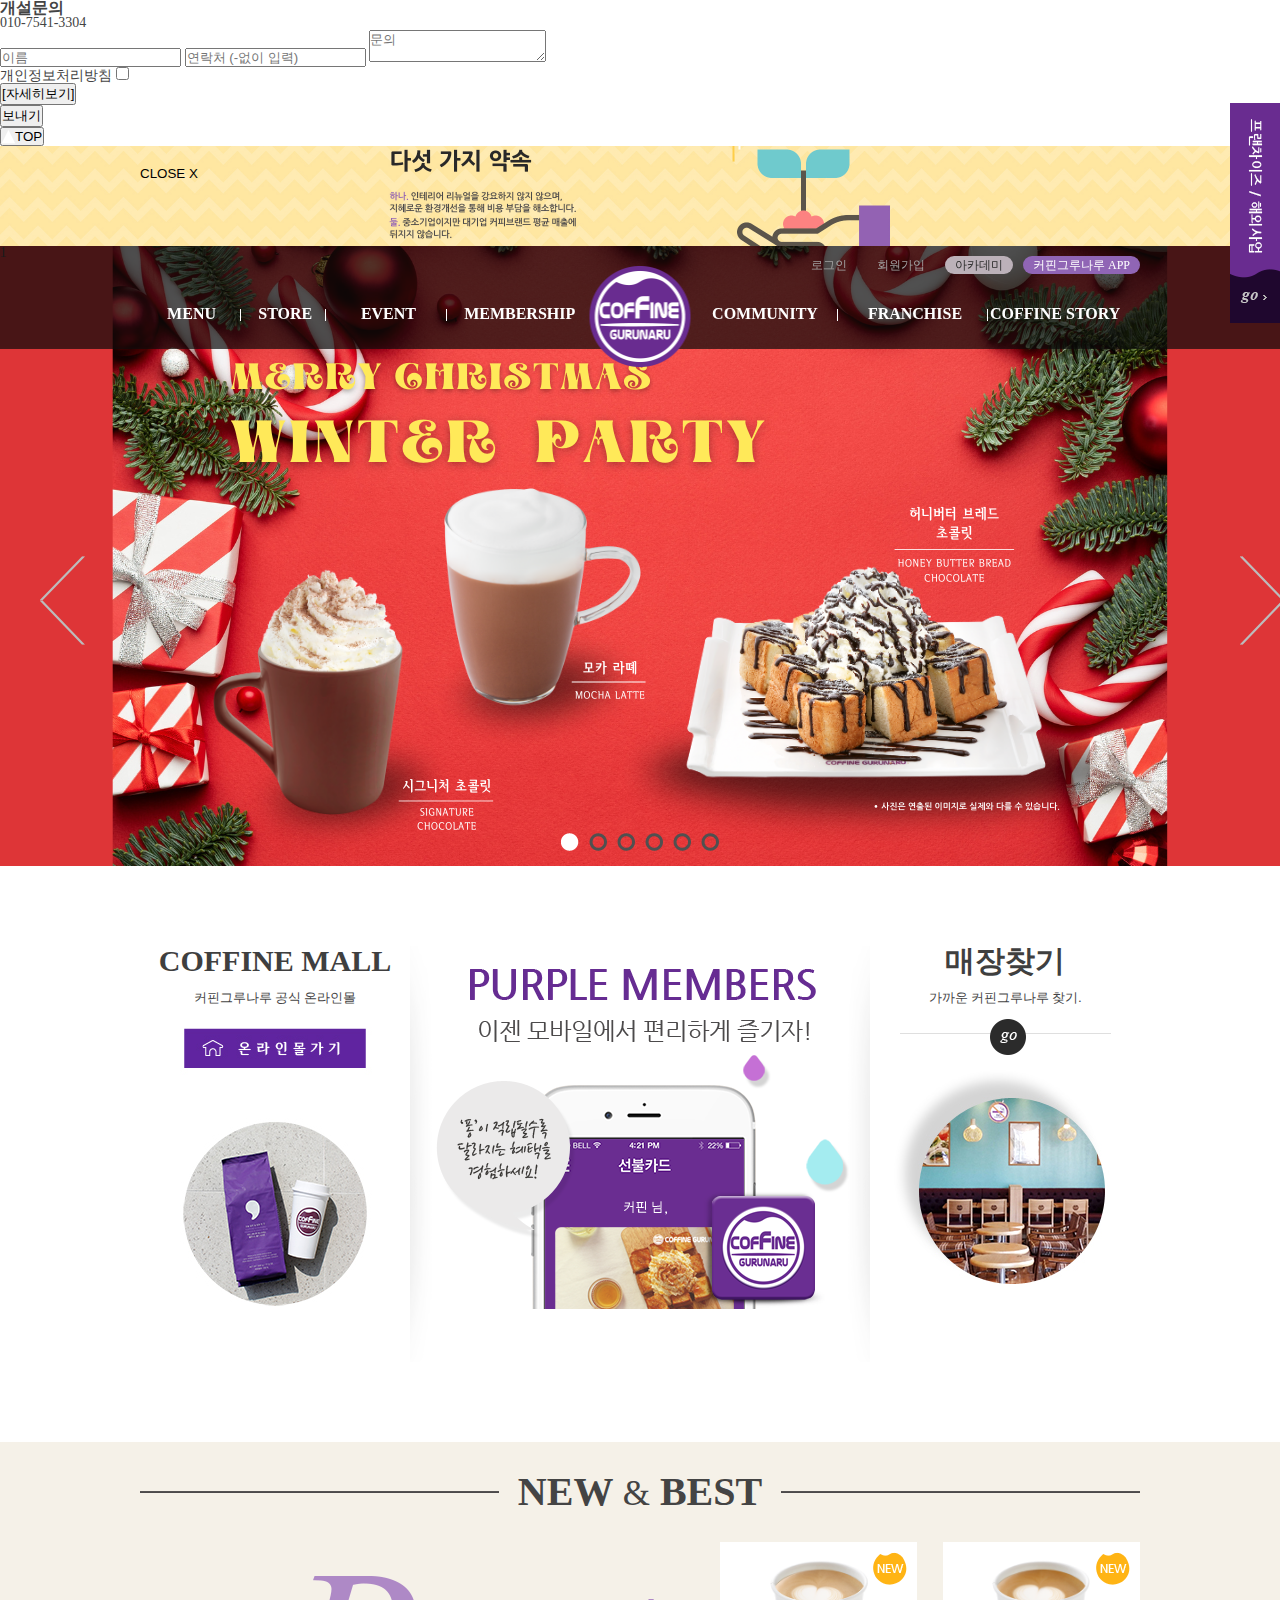
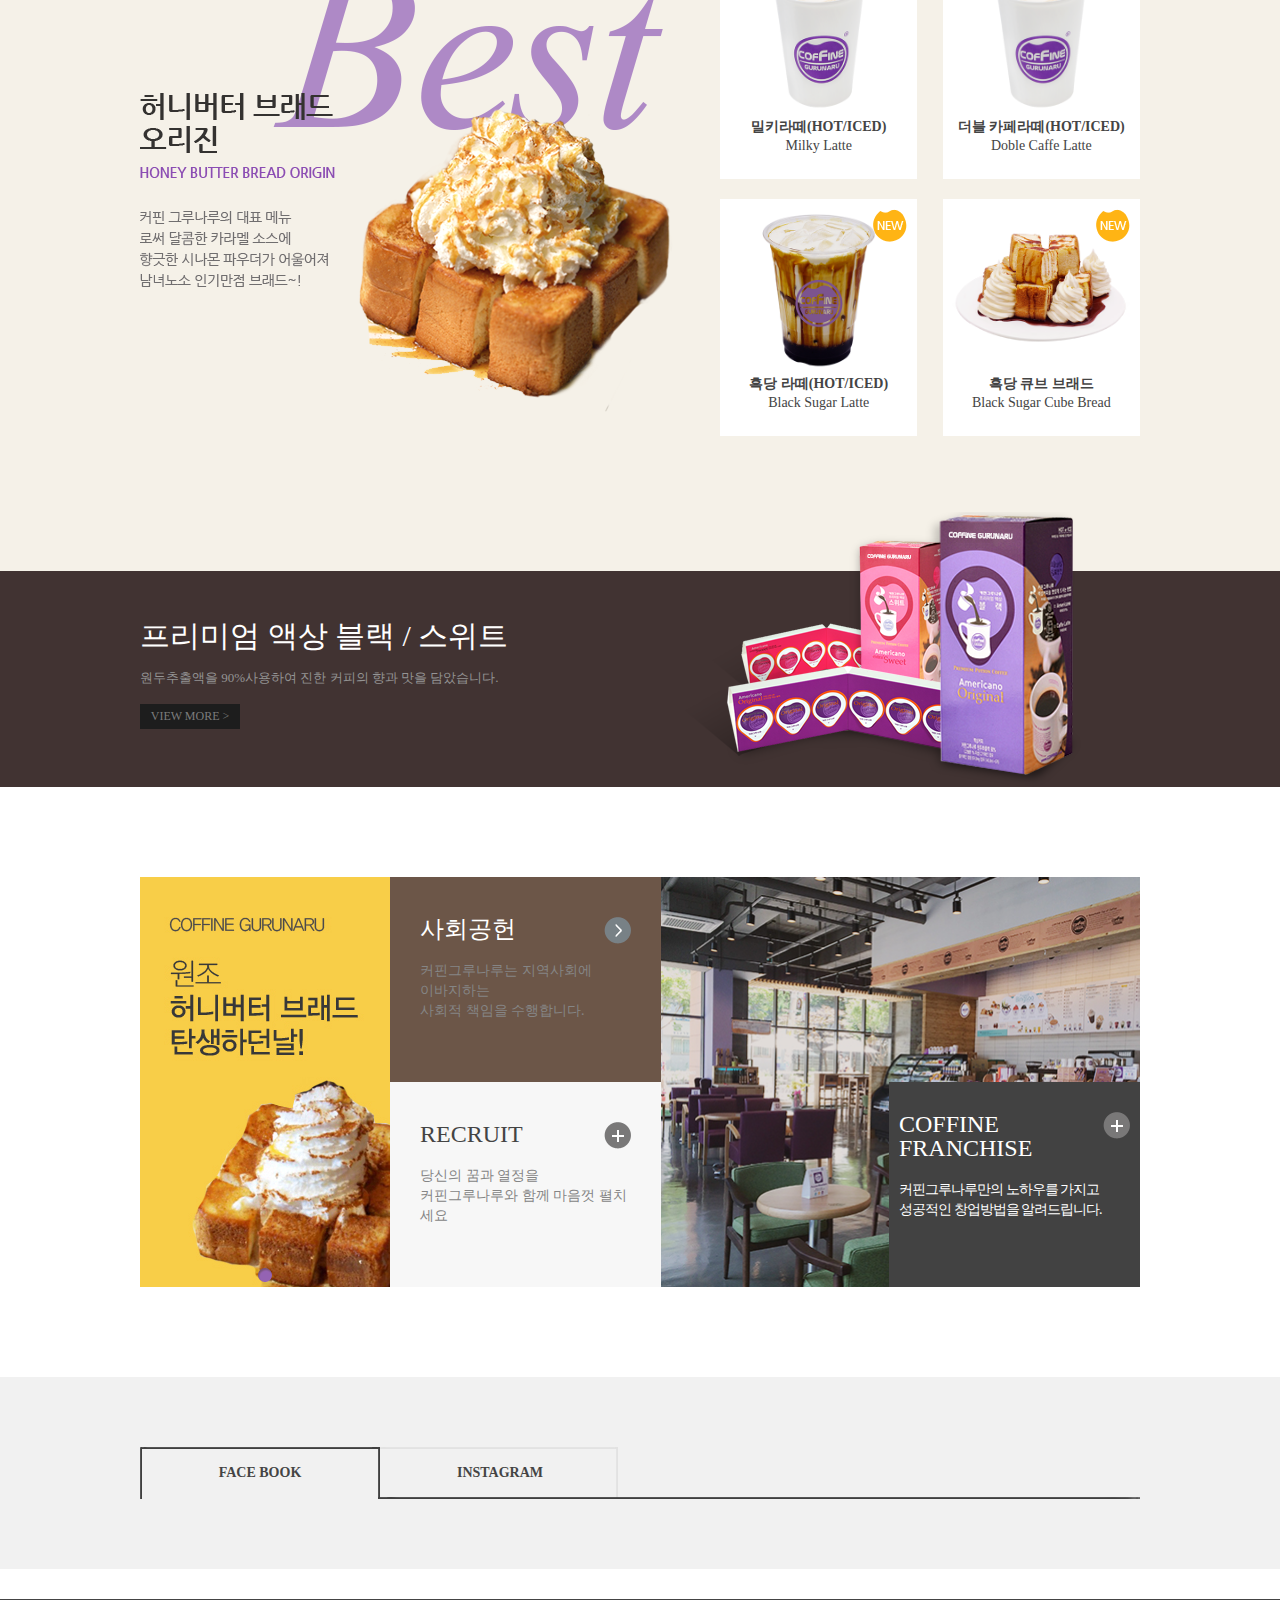
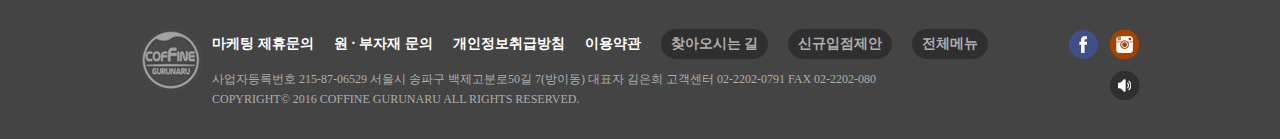
<file: index-t.html>
<!DOCTYPE html>
<html lang="ko">
<head>
    <meta charset="UTF-8">
    <meta name="viewport" content="width=device-width, initial-scale=1.0">
    <title>커핀 그루나루</title>
    <link rel="stylesheet" href="images/favicon.x-icon">

    <link rel="stylesheet" href="css/slick.css">
    <link rel="stylesheet" href="css/reset.css">
    <link rel="stylesheet" href="css/style.css">

    <script src="script/jquery-3.7.1.js"></script>
    <script src="script/jquery-ui.min.js"></script>
    <script src="script/slick.min.js"></script>
    <script src="script/myscriot.js"></script>
</head>
<body>

    <div class="quick">
        <a href="#"><img src="images/btn_franchise_go.gif" alt="go"></a>
    </div><!-- quick -->

    <div class="answer">
        <div class="answer_inner">
            <h3>개설문의</h3>
            <p>010-7541-3304</p>
            <div class="info">
                <form action="#">
                    <input type="text" placeholder="이름">
                    <input type="text" placeholder="연락처 (-없이 입력)">
                    <textarea name="" id="" placeholder="문의"></textarea>

                    <div class="check">
                        <a href="#">개인정보처리방침</a>
                        <span> <input type="checkbox"></span>
                    </div>

                    <button>[자세히보기]</button>

                    <div class="send">
                        <button>보내기</button>
                    </div>

                </form>
            </div><!-- info -->
        </div><!-- answer_inner -->
        <div class="top">
            <button><a href="#header"><img src="images/top_btn.png" alt="top_btn">TOP</a></button>
        </div><!-- top -->
    </div><!-- answer -->

    <!-- 팝업 -->
    <div class="pop">
        <a href="#">배너</a>
        <div class="pop_inner">
            <button>CLOSE X</button>
        </div>
    </div><!-- pop -->

    <header id="header">
        <h1 class="logo"><a href="#">로고</a></h1>

        <div class="header_b">
            <div class="header_inner">
                <ul class="util">
                    <li class="u1"><a href="#">로그인</a></li>
                    <li class="u2"><a href="#">회원가입</a></li>
                    <li class="u3"><a href="#">아카데미</a></li>
                    <li class="u4"><a href="#">커핀그루나루 APP</a></li>
                </ul>

                <div class="gnb">
                    <ul class="gnb_left">
                        <li class="g1">
                            <a href="#">MENU</a>
                            <ul class="sub">
                                <li><a href="#">New & Best</a></li>
                                <li><a href="#">Theme Menu</a></li>
                                <li><a href="#">Coffee</a></li>
                                <li><a href="#">Tea & Beverage</a></li>
                                <li><a href="#">Wine</a></li>
                                <li><a href="#">Dessert</a></li>
                                <li><a href="#">MD</a></li>
                            </ul><!-- sub -->
                        </li>
                        <li class="g2">
                            <a href="#">STORE</a>
                            <ul class="sub">
                                <li><a href="#">매장찾기</a></li>
                                <li><a href="#">신규매장</a></li>
                            </ul><!-- sub -->
                        </li>
                        <li class="g3">
                            <a href="#">EVENT</a>
                            <ul class="sub">
                                <li><a href="#">진행중인 이벤트</a></li>
                                <li><a href="#">종료된 이벤트</a></li>
                                <li><a href="#">당첨자 발표</a></li>
                            </ul><!-- sub -->
                        </li>
                        <li class="g4">
                            <a href="#">MEMBERSHIP</a>
                            <ul class="sub">
                                <li><a href="#">퍼플멤버스 소개트</a></li>
                                <li><a href="#">퍼플멤버스 혜택</a></li>
                                <li class="s_3"><a href="#">퍼플멤버스 충전형 <br>/기프트 카드</a></li>
                                <li><a href="#">자주 묻는 질문</a></li>
                            </ul><!-- sub -->
                        </li>
                    </ul><!-- gnb_left -->


                    <ul class="gnb_right">
                        <li class="g6">
                            <a href="#">COMMUNITY</a>
                            <ul class="sub">
                                <li><a href="#">새소식</a></li>
                                <li><a href="#">자주 묻는 질문</a></li>
                                <li><a href="#">고객의 소리</a></li>
                            </ul><!-- sub -->
                        </li>
                        <li class="g7">
                            <a href="#">FRANCHISE</a>
                            <ul class="sub">
                                <li><a href="#">가맹안내</a></li>
                                <li><a href="#">투자비용</a></li>
                                <li><a href="#">인테리어</a></li>
                                <li><a href="#">자주 묻는 질문</a></li>
                                <li><a href="#">개설문의</a></li>
                                <li><a href="#">지원 제도</a></li>
                                <li><a href="#">해외 사업</a></li>
                                <li><a href="#">점주광장</a></li>
                            </ul><!-- sub -->
                        </li>
                        <li class="g8">
                            <a href="#">COFFINE STORY</a>
                            <ul class="sub">
                                <li><a href="#">커핀그루나루 소개</a></li>
                                <li><a href="#">Coffee + Wine</a></li>
                                <li><a href="#">메뉴 스토리</a></li>
                                <li><a href="#">광고자료</a></li>
                                <li><a href="#">글로벌 브랜드</a></li>
                                <li><a href="#">사회공헌</a></li>
                                <li><a href="#">채용정보</a></li>
                                <li><a href="#">찾아오시는 길</a></li>
                            </ul><!-- sub -->
                        </li>
                    </ul><!-- gnb_right -->
                </div><!-- gnb -->
            </div><!-- header_inner -->
        </div><!-- header_b -->
    </header>

    <section id="main">

        <div class="main_visual">
            <ul class="move">
                <li class="main1"><a href="#">1</a></li>
                <li class="main2"><a href="#">2</a></li>
                <li class="main3"><a href="#">3</a></li>
                <li class="main4"><a href="#">4</a></li>
                <li class="main5"><a href="#">5</a></li>
                <li class="main6"><a href="#">6</a></li>
            </ul><!-- move -->
        </div><!-- main_visual -->

        <div class="section1">
            <div class="mall">
                <ul>
                    <li>COFFINE MALL</li>
                    <li>커핀그루나루 공식 온라인몰</li>
                    <li><a href="#"><img src="images/btn_shop_intro_go.jpg" alt="btn_shop_intro_go"></a></li>
                    <li><a href="#"><img src="images/main_intro_img3.jpg" alt="main_intro_img3"></a></li>
                </ul>
            </div><!-- mall -->

            <div class="members">
            <a href="#"><img src="images/PURPLE MEMBERS 이젠 모바일에서 편리하게 즐기자_.png" alt="PURPLE"></a>
            </div><!-- members -->

            <div class="find">
                <ul>
                    <li>매장찾기</li>
                    <li>가까운 커핀그루나루 찾기.</li>
                    <li><a href="#"><img src="images/btn_main_intro_go.gif" alt="btn_main_intro_go"></a></li>
                    <li><a href="#"><img src="images/main_intro_img2.jpg" alt="main_intro_img2"></a></li>
                </ul>
            </div><!-- find -->
        </div><!-- section1 -->

        <div class="section2">

            <div class="section2_inner">
                <h2>NEW <span>&</span> BEST </h2>

                <div class="best">
                    <a href="#"><img src="images/A5hfEBtSKR9TzJ7O_20160122.png" alt="A5hfEBtSKR9TzJ7O_20160122"></a>
                </div><!-- best -->


                <div class="new">
                    <ul class="new_list">
                        <li>
                            <a href="#">
                                <ul>
                                    <li><img src="images/main_menu_ico_new.png" alt="main_menu_ico_new"></li>
                                    <li><img src="images/3R5aAkGTQil9JyHc_20191126.png" alt="3R5aAkGTQil9JyHc_20191126"></li>
                                    <li><strong> 밀키라떼(HOT/ICED)</strong></li>
                                    <li>Milky Latte</li>
                                </ul>
                            </a>
                        </li>
                        <li>
                            <a href="#">
                                <ul>
                                    <li><img src="images/main_menu_ico_new.png" alt="main_menu_ico_new"></li>
                                    <li><img src="images/wQsamc3xWPUH1ypo_20191126.png" alt="3R5aAkGTQil9JyHc_20191126"></li>
                                    <li><strong> 더블 카페라떼(HOT/ICED)</strong></li>
                                    <li>Doble Caffe Latte</li>
                                </ul>
                            </a>
                        </li>
                        <li>
                            <a href="#">
                                <ul>
                                    <li><img src="images/main_menu_ico_new.png" alt="main_menu_ico_new"></li>
                                    <li><img src="images/XbD4nSmPvu5EhwCK_20191002.png" alt="3R5aAkGTQil9JyHc_20191126"></li>
                                    <li><strong>흑당 라떼(HOT/ICED)</strong></li>
                                    <li>Black Sugar Latte</li>
                                </ul>
                            </a>
                        </li>
                        <li>
                            <a href="#">
                                <ul>
                                    <li><img src="images/main_menu_ico_new.png" alt="main_menu_ico_new"></li>
                                    <li><img src="images/w796Z1dCKSnkJGe0_20191002.png" alt="3R5aAkGTQil9JyHc_20191126"></li>
                                    <li><strong> 흑당 큐브 브래드</strong></li>
                                    <li>Black Sugar Cube Bread</li>
                                </ul>
                            </a>
                        </li>
                    </ul><!-- new_list -->

                </div><!-- new -->

            </div><!-- section2_inner -->

        </div><!-- section2 -->

        <div class="section3">
            <div class="section_inner">
                <h2>프리미엄 액상 <strong> 블랙 / 스위트</strong></h2>
                <p>원두추출액을 90%사용하여 진한 커피의 향과 맛을 담았습니다.</p>

                <a href="#">VIEW MORE &gt;</a>
                <img src="images/main_menu_banner_img.png" alt="">

            </div><!-- section_inner -->
        </div><!-- section3 -->

        <div class="section4">
            <div class="s4_left">
                <ul class="s4_left_move">
                    <li><a href="#"><img src="images/CaYidjnEzb5qtJMk_20160126.jpg" alt="CaYidjnEzb5qtJMk_20160126"></a></li>
                    <li><a href="#"><img src="images/CaYidjnEzb5qtJMk_20160126.jpg" alt="CaYidjnEzb5qtJMk_20160126"></a></li>
                </ul>
            </div><!-- s4_left -->

            <div class="s4_middle">
                <div class="s4_middle_top">
                    <a href="#">
                        <h3>사회공헌</h3>
                        <p>
                            커핀그루나루는 지역사회에 <br>
                            이바지하는 <br>
                            사회적 책임을 수행합니다.
                        </p>
                        <img src="images/btn_main_article_type1.png" alt="article_type1">
                    </a>
                </div><!-- s4_middle_top -->
                <div class="s4_middle_buttom">
                    <a href="#">
                        <h3>RECRUIT</h3>
                        <p>
                            당신의 꿈과 열정을 <br> 커핀그루나루와 함께 마음껏 펼치세요
                        </p>
                        <img src="images/btn_main_article_type2.png" alt="">
                    </a>
                </div><!-- s4_middle_buttom -->
            </div><!-- s4_middle -->

            <div class="s4_right">
                <div class="s4_right_coff">
                    <a href="#">
                        <h3>COFFINE <br> FRANCHISE</h3>
                        <p>커핀그루나루만의 노하우를 가지고 <br> 성공적인 창업방법을 알려드립니다.</p>
                        <img src="images/btn_main_article_type2.png" alt="article_type2">
                    </a>
                </div>
            </div><!-- s4_right -->
        </div><!-- section4 -->

        <div class="section5">
            <div class="section5_inner">
                <ul>
                    <li class="on"><a href="#">FACE BOOK</a></li>
                    <li><a href="#">INSTAGRAM</a></li>
                </ul>
            </div><!-- section5_inner -->
        </div><!-- section5 -->

    </section><!-- main -->

    <footer id="footer">
        <div class="foot_inner">
            <div class="f_logo"><img src="images/ft_logo.gif" alt="ft_logo"></div>

            <div class="f_wrap">
                <ul class="f_gnb">
                    <li><a href="#">마케팅 제휴문의</a></li>
                    <li><a href="#">원 · 부자재 문의</a></li>
                    <li><a href="#">개인정보취급방침</a></li>
                    <li><a href="#">이용약관</a></li>
                </ul><!-- f_gnb -->
                <ul class="f_gnb_1">
                    <li><a href="#">찾아오시는 길</a></li>
                    <li><a href="#">신규입점제안</a></li>
                    <li><a href="#">전체메뉴</a></li>
                </ul><!-- f_gnb_1 -->

                <div class="address">
                    <address>
                        사업자등록번호 215-87-06529 서울시 송파구 백제고분로50길 7(방이동) 대표자 김은희 고객센터 02-2202-0791 FAX 02-2202-080
                    </address>
                    <p>COPYRIGHT&copy; 2016 COFFINE GURUNARU ALL RIGHTS RESERVED.</p>
                </div><!-- address -->
            </div><!-- f_wrap -->

            <div class="sns_wrap">
                <ul class="sns">
                    <li><a href="#" class="fa">fa</a></li>
                    <li><a href="#" class="in">in</a></li>
                </ul>
                <a href="#" class="sp">스피커</a>
            </div><!-- sns_wrap -->

        </div><!-- foot_inner -->
    </footer>

</body>
</html>
</file>
<file: css/style.css>
@charset "UTF-8";

/* 팝업 */

.pop{
    width: 100%;
    height: 100px;
    position: relative;
}

.pop a{
    display: block;
    height: 100px;
    background: url(../images/Z0JUjqVPALdozp74_20160212.jpg) no-repeat center center;
    background-size: cover;
    text-indent: -9999px;
}

.pop .pop_inner{
    width: 1000px;
    height: 100%;
    position: absolute;
    left: 50%;
    top: 0;
    transform: translateX(-50%);
}

.pop .pop_inner button{
    border: none;
    background-color: transparent;
    cursor: pointer;
    margin-top: 20px;
}

/* header영역 */

#header{
    width: 100%;
    height: 103px;
    position: relative;
    z-index: 30;
}

.logo{
    position: absolute;
    left: 50%;
    top: 20px;
    transform: translateX(-50%);
}

.logo a{
    display: block;
    width: 101px;
    height: 101px;
    text-indent: -9999px;
    background: url(../images/logo.png);
}

.header_b{
    width: 100%;
    height: 103px;
    background: url(../images/header_bg.png) repeat-x;
}

.header_inner{
    width: 1000px;
    margin: 0 auto;
}

.util{
    /* border: 1px solid red; */
    /* text-align: right; */
    display: flex;
    justify-content: flex-end;
}

.util li{
    /* display: inline-block; */
    margin: 10px 0 0 10px;
}

.util li a{
    display: block;
    color: #a2a2a2;
    font-size: 12px;
    padding: 3px 10px;
}

.util li a:hover{
    color: white;
}

.util li.u3 a{
    background-color: #bcb1b9;
    border-radius: 10px;
    color: #2b2b2b;
}
.util li.u4 a{
    color: white;
    background-color: #9065b5;
    border-radius: 10px;
}

/* gnb 영역 */

.gnb{
    display: flex;
    justify-content: space-between;
    width: 100%;
    margin-top: 15px;
}

.gnb > ul{
    display: flex;
    width: 45%;
    /* border: 1px solid red; */
}

.gnb > ul > li{
    position: relative;
    /* border: 1px solid gold; */
}

.gnb > ul > li > a{
    display: block;
    font-size: 16px;
    color: white;
    font-weight: bold;
    line-height: 50px;
    text-align: center;
    position: relative;
    /* background-image: url(../images/gnb_line.gif);
    background-repeat: no-repeat;
    background-position: left center; */
}

/* .gnb > ul > li:last-child > a{
    background: none;
} */

.gnb > ul > li > a::after{
    content: "";
    display: block;
    width: 1px;
    height: 12px;
    /* background-image: url(../images/gnb_line.gif); */
    position: absolute;
    right: 2px;
    top: 20px;
    background: white;
}

.gnb > ul > li:last-child > a::after{
    display: none;
}

.gnb > ul .g1{width: 110px;}
.gnb > ul .g2{width: 90px;}
.gnb > ul .g3{width: 130px;}
.gnb > ul .g4{width: 150px;}
.gnb > ul .g5{width: 140px;}
.gnb > ul .g6{width: 150px;}
.gnb > ul .g7{width: 150px;}

.sub{
    position: absolute;
    width: 100%;
    /* border: 1px solid gold; */
    top: 60px;
    left: 0;
    text-align: center;
}

.sub li{}

.sub li a{
    display: block;
    font-size: 13px;
    color: #919191;
    line-height: 30px;
}

.sub li.s_3 a{
    line-height: 15px;
    padding: 5px 0;
}

.gnb > ul > li:hover > a{
    color: #9065b5;
}

.sub li:hover a{
    background-color: darkorchid;
    color: white;
}

/* main 영역 */

#main{
    width: 100%;
}

.main_visual{
    width: 100%;
    height: 620px;
    margin-top: -103px;
}

.move{
    width: 100%;
    height: 620px;
}
.move .slick-slide{
    height: 620px;
}
.move a{
    display: block;
    width: 100%;
    height: 620px;
    /* border: 1px solid saddlebrown ; */
}

.main1 a{
    background: url(../images/main1.png) no-repeat center top;
    background-size: cover;
}
.main2 a{
    background: url(../images/main2.png) no-repeat center top;
    background-size: cover;
}
.main3 a{
    background: url(../images/main3.jpg) no-repeat center top;
    background-size: cover;
}
.main4 a{
    background: url(../images/main4\ -\ .jpg) no-repeat center top;
    background-size: cover;
}
.main5 a{
    background: url(../images/main5.jpg) no-repeat center top;
    background-size: cover;
}
.main6 a{
    background: url(../images/main6.jpg) no-repeat center top;
    background-size: cover;
}

.move .slick-dots{
    position: absolute;
    left: 50%;
    bottom: 10px;
    transform: translateX(-50%);
    text-align: center;
}
.move .slick-dots li{
    display: inline-block;
    margin: 5px;
}
.move .slick-dots li button{
    display: block;
    width: 18px;
    height: 18px;
    border: none;
    background-color: transparent;
    background-image: url(../images/main_visual_pager_off.png);
    background-repeat: no-repeat;text-indent: -9999px;
    cursor: pointer;
}

.move .slick-dots li.slick-active button{
    background-image: url(../images/main_visual_pager_on.png);
}

.move .slick-arrow{
    position: absolute;
    top: 50%;
    left: 50%;
    width: 45px;
    height: 89px;
    border: none;
    background-color: transparent;
    cursor: pointer;
    z-index: 10;
    text-indent: -9999px;
}

.move .slick-arrow.slick-prev{
    background-image: url(../images/main_visual_prev.png);
    background-repeat: no-repeat;
    margin-left: -600px;
}

.move .slick-arrow.slick-next{
    background-image: url(../images/main_visual_next.png);
    background-repeat: no-repeat;
    margin-left: 600px;
}

/* section1 영역 */

.section1{
    width: 1000px;
    margin: 0 auto;
    text-align: center;
    display: flex;
    padding: 80px 0;
}

.section1 > div{
    height: 416px;
}
.section1 > div ul{}

.section1 > div ul li:first-child{
    font-size: 30px;
    font-weight: 700;
    color: #3f3f3f;
    margin-bottom: 15px;
}

.section1 > div ul li:nth-child(2){
    font-size: 13px;
    font-weight: 400;
    margin-bottom: 15px;
}

/* section2 영역 */

.section2{
    width: 100%;
    height: 729px;
    background-color: #f5f1e8;
}

.section2_inner{
    width: 1000px;
    margin: 0 auto;
    padding: 30px 0;
}

.section2_inner h2{
    text-align: center;
    font-size: 40px;
    color: #444;
    background: url("../images/main_menu_title_line.png") no-repeat center center;
    margin-bottom: 30px;
}

.section2_inner h2 span{
    font-weight: 400;
    font-size: 35px;
}

.best{
    /* border: 1px solid darkblue; */
    width: 536px;
    height: 494px;
    background: url(../images/main_menu_best_bg.png) no-repeat;
    float: left;
}

/* new 영역 */

.new{
    width: 420px;
    /* border: 1px solid red; */
    float: right;
    height: 494px;
}

.new_list{
    display: flex;
    justify-content: space-between;
    align-content: space-between;
    flex-wrap: wrap;
    height: 100%;
}

.new_list > li{
    width: 47%;
    /* border: 1px solid black; */
    background-color: #fff;
    height: 48%;
    position: relative;
    text-align: center;
}

.new_list > li::after{
    content: "";
    display: none;
    width: 100%;
    height: 100%;
    border: 5px solid orange;
    position: absolute;
    left: 0; top: 0;
    transition: all 0.3s;
    box-sizing: border-box;
}

.new_list > li:hover::after{
    display: block;
}

.new_list > li ul li:nth-child(1) img{
    position: absolute;
    right: 10px; top: 10px;
}

.new_list > li ul li:nth-child(2) img{
    width: 90%;
}

.new_list > li ul li:nth-child(3){
    margin-bottom: 5px;
}

/* section3 영역 */

.section3{
    height: 216px;
    background-color: #413332;
    width: 100%;
}

.section_inner{
    width: 1000px;
    margin: 0  auto;
    /* border: 1px solid gold; */
    height: 100%;
    position: relative;
}

.section_inner h2{
    color: white;
    font-size: 30px;
    padding: 50px 0 20px 0;
    font-weight: 300;
}

.section_inner p{
    font-size: 13px;
    color: #949494;
    margin-bottom: 20px;
}

.section_inner a{
    display: block;
    width: 100px;
    height: 25px;
    background-color: #1d1d1d;
    line-height: 25px;
    text-align: center;
    color: #7c7c7c;
    font-size: 12px;
}

.section_inner img{position: absolute;
right: 0;bottom: 0;}

/* section4 영역 */

.section4{
    width: 1000px;
    margin: 90px auto;
    height: 410px;
    display: flex;
}

.s4_left{
    width: 250px;
    height: 410px
}

.s4_left_move{
    height: 410px;
}

.s4_left_move .slick-slide{}

.s4_left_move .slick-dots{
    position: absolute;
    left: 50%;
    bottom: 5px;
    transform: translateX(-50%);
}

.s4_left_move .slick-dots li{}
.s4_left_move .slick-dots li button{
    display: block;
    width: 14px;
    height: 14px;
    border: none;
    background-image: url(../images/franchise_banner2_pager_off.png);
    background-color: transparent;
    background-repeat: no-repeat;
    text-indent: -9999px;
}

.s4_left_move .slick-dots li.slick-active button{
    background-image: url(../images/franchise_banner2_pager_on.png);
    
}

.s4_middle{
    width: 271px;
    height: 410px;
}

.s4_middle_top{
    height: 50%;
    background-color: #6c5648;
    padding: 40px 30px;
    box-sizing: border-box;
}

.s4_middle_buttom{
    height: 50%;
    background-color: #f7f7f7;
    padding: 40px 30px;
    box-sizing: border-box;
}

.s4_middle a{
    display: block;
    width: 100%;
    height: 100%;
    position: relative;
}

.s4_middle .s4_middle_top h3{
    color: white;
    font-size: 24px;
    font-weight: 500;
    margin-bottom: 20px;
}

.s4_middle .s4_middle_buttom h3{
    font-size: 24px;
    font-weight: 500;
    margin-bottom: 20px;
}

.s4_middle p{
    font-size: 14px;
    color: #858585;
    line-height: 20px;
}

.s4_middle img{
    position: absolute;
    right: 0; top: 0;
}

.s4_right{
    width: 479px;
    height: 410px;
    background-image: url(../images/main_article_section3.jpg);
    background-repeat: no-repeat;
    background-size: cover;
    position: relative;
}

.s4_right_coff{
    width: 251px;
    height: 205px;
    background-color: #424242;
    position: absolute;
    right: 0; bottom: 0;
    padding: 30px 10px;
}

.s4_right_coff a{
    height: 100%;
    position: relative;
}

.s4_right_coff a h3{
    color: white;
    font-size: 24px;
    font-weight: 500;
    margin-bottom: 20px;
}

.s4_right_coff a p{
    color: white;
    line-height: 20px;
    letter-spacing: -1px;
}
.s4_right_coff a img{
    position: absolute;
    right: 0; top: 0;
}

/* section5 영역 */

.section5{
    height: 192px;
    background-color: #f1f1f1;
    padding: 70px 0;
}

.section5_inner{
    width: 1000px;
    height: 100%;
    margin: 0 auto;
    background-image: url(../images/main_sns_tab.gif);
    background-repeat: no-repeat;
}

.section5_inner ul{}

.section5_inner ul li{
    width: 240px;
    height: 52px;
    float: left;
}

.section5_inner ul li a{
    display: block;
    height: 100%;
    line-height: 52px;
    text-align: center;
    font-weight: 800;
}
.section5_inner ul li.on a{
    background-image: url(../images/main_sns_tab_on.gif);
}

/* footer 영역 */

#footer{
    background-color: #444;
}

.foot_inner{
    width: 1000px;
    margin: 30px auto 0;
    padding: 30px 0;
    display: flex;
    justify-content: space-between;
}

.f_logo{
    width: 62px;
    height: 62px;
}

.f_wrap{
    /* border: 1px solid white; */
    color: white;
    display: flex;
    flex-wrap: wrap;
    margin-left: 10px;
}

.f_wrap ul{
    display: flex;
}

.f_wrap ul li{
    margin-right: 20px;
}

.f_wrap ul li a{
    display: block;
    font-size: 14px;
    line-height: 30px;
    font-weight: 600;
}

.f_gnb_1 a{
    font-size: 12px;
    border-radius: 20px;
    background-color: #2f2f2f;
    padding: 0 10px;
    color: #adadad !important;
}

.address{
    font-size: 12px;
    margin-top: 10px;
    color: #adadad;
    line-height: 20px;
}
.address address{
    font-style: normal;
}

.address p{}

.sns_wrap{}

.sns{
    display: flex;
}

.sns li{
    margin-left: 10px;
}

.sns li a{
    display: block;
    width: 31px;
    height: 31px;
    text-indent: -9999px;
}

.sns li a.fa{
    background: url(../images/ft_sns_facebook.png) no-repeat;
}

.sns li a.in{
    background: url(../images/ft_sns_instagram.png) no-repeat;
}

.sns_wrap .sp{
    display: block;
    width: 31px;
    height: 31px;
    text-indent: -9999px;
    background: url(../images/ft_speaker.png) no-repeat;
    float: right;
    margin-top: 10px;
}

.quick{
    width: 50px;
    height: 220px;
    position: fixed;
    right: 0;
    top: 103px;
    z-index: 500;
}

.answer{}
</file>
